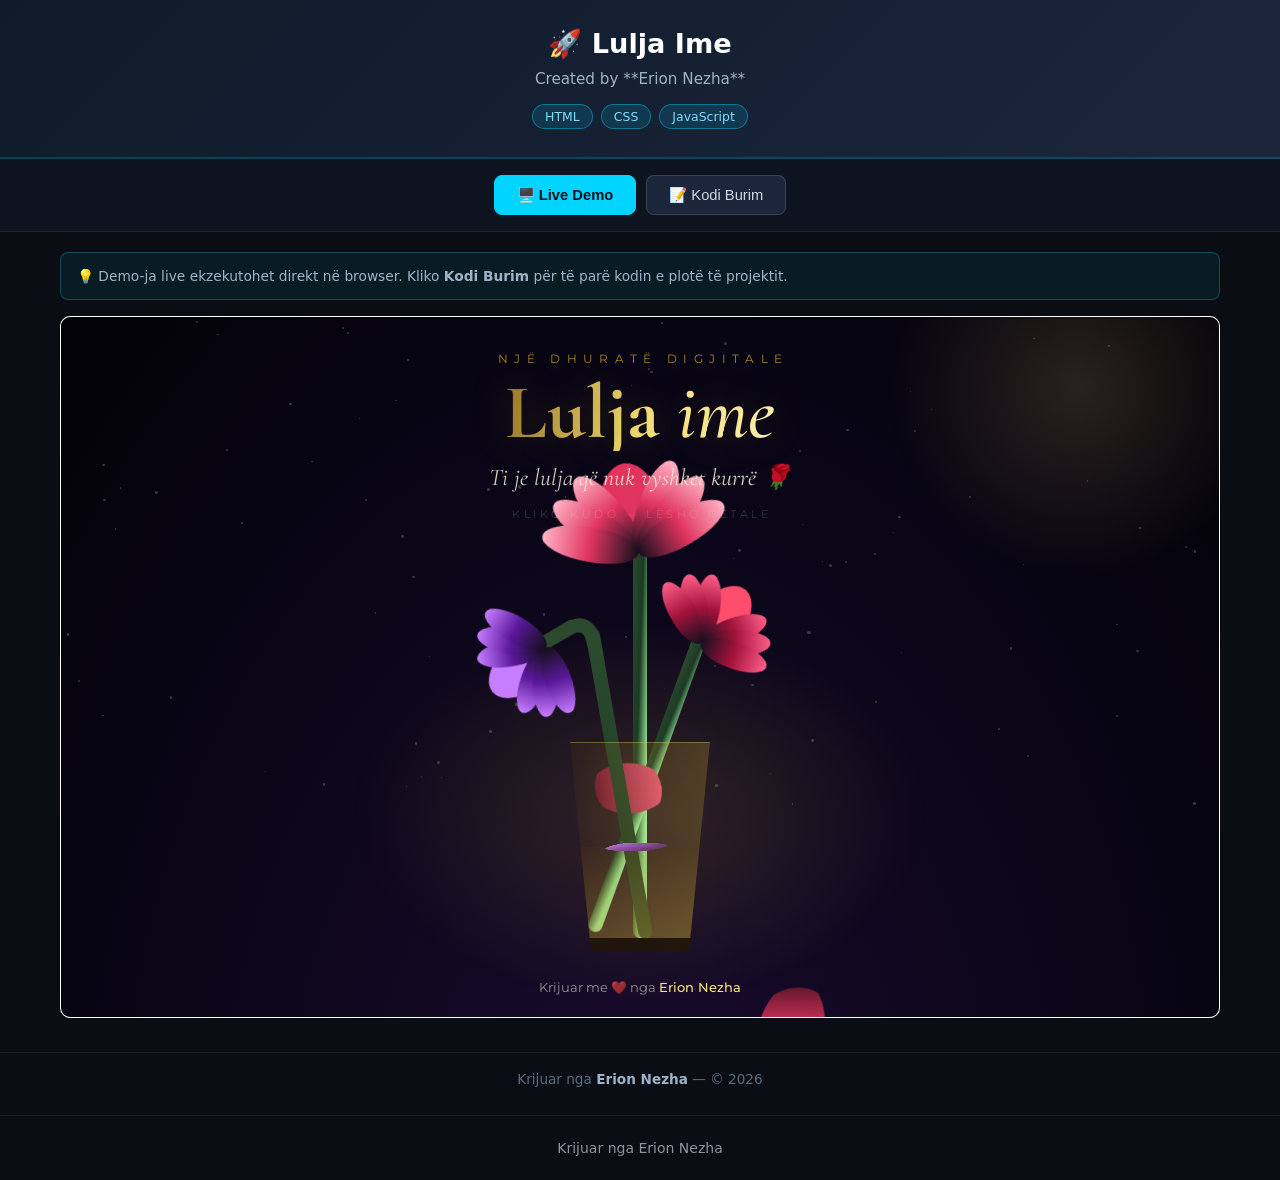
<file: index.html>
<!-- Created by Erion Nezha — © 2026 All rights reserved -->
<!DOCTYPE html>
<html lang="sq">
<head>
<meta charset="UTF-8">
<meta name="viewport" content="width=device-width, initial-scale=1.0">
<title>Lulja Ime — Erion Nezha</title>
<style>
*{box-sizing:border-box;margin:0;padding:0}
body{background:#0a0e14;color:#e6e6e6;font-family:'Segoe UI',system-ui,sans-serif;min-height:100vh;display:flex;flex-direction:column}
header.top{background:linear-gradient(135deg,#0d1b2a,#1b263b);padding:28px 20px;text-align:center;border-bottom:2px solid #00d4ff33}
header.top h1{font-size:1.7rem;color:#fff;margin-bottom:8px}
header.top p{color:#9fb3c8;max-width:760px;margin:0 auto 12px;line-height:1.55;font-size:.95rem}
.badges{display:flex;gap:8px;justify-content:center;flex-wrap:wrap}
.badge{background:#00d4ff22;border:1px solid #00d4ff66;color:#7fdbff;padding:4px 12px;border-radius:20px;font-size:.78rem}
.tabs{display:flex;gap:10px;justify-content:center;padding:16px;background:#0d1420;border-bottom:1px solid #ffffff14}
.tabs button{background:#1b263b;color:#cfd8e3;border:1px solid #ffffff22;padding:10px 22px;border-radius:8px;cursor:pointer;font-size:.92rem;transition:.2s}
.tabs button.active,.tabs button:hover{background:#00d4ff;color:#04121a;border-color:#00d4ff;font-weight:600}
main{flex:1;padding:20px;max-width:1200px;width:100%;margin:0 auto}
.panel{display:none}
.panel.active{display:block}
iframe.demo{width:100%;height:78vh;border:1px solid #ffffff22;border-radius:10px;background:#fff}
.codewrap{display:flex;gap:0;border:1px solid #ffffff22;border-radius:10px;overflow:hidden;height:78vh;background:#0d1117}
.tree{width:250px;min-width:200px;background:#0d1420;border-right:1px solid #ffffff14;overflow-y:auto;padding:12px;font-size:.82rem}
.tree .tfile{padding:5px 8px;border-radius:5px;cursor:pointer;color:#9fb3c8;white-space:nowrap;overflow:hidden;text-overflow:ellipsis}
.tree .tfile:hover{background:#ffffff10;color:#fff}
.tree .tfile.active{background:#00d4ff26;color:#7fdbff}
.tree .tdir{color:#5c6b7f;font-weight:600;margin-top:8px;font-size:.75rem;text-transform:uppercase;letter-spacing:.5px}
.codeview{flex:1;overflow:auto;padding:0;position:relative}
.codeview pre{padding:16px;font-family:'Consolas','Fira Code',monospace;font-size:.82rem;line-height:1.6;color:#d6deeb;white-space:pre}
.codeview .lineno{color:#4a5568;user-select:none;margin-right:12px;display:inline-block;width:32px;text-align:right}
.codeview img.preview{max-width:100%;padding:20px}
.cbar{display:flex;gap:8px;align-items:center;padding:10px 14px;background:#0d1420;border-bottom:1px solid #ffffff14;font-size:.82rem;color:#9fb3c8;overflow-x:auto}
.ctab{padding:6px 14px;border-radius:6px;cursor:pointer;white-space:nowrap;border:1px solid transparent}
.ctab:hover{background:#ffffff10}
.ctab.active{background:#00d4ff26;color:#7fdbff;border-color:#00d4ff55}
footer{text-align:center;padding:18px;color:#5c6b7f;font-size:.85rem;border-top:1px solid #ffffff10;margin-top:10px}
footer strong{color:#9fb3c8}
.term{background:#05070a;border:1px solid #00ff8833;border-radius:10px;overflow:hidden;height:78vh;display:flex;flex-direction:column}
.term-head{background:#0d1420;padding:10px 14px;display:flex;align-items:center;gap:8px;border-bottom:1px solid #ffffff14}
.dot{width:12px;height:12px;border-radius:50%}
.term-title{color:#9fb3c8;font-size:.82rem;margin-left:6px;flex:1}
.replay{background:#00ff8822;border:1px solid #00ff8866;color:#7dffb0;padding:5px 14px;border-radius:6px;cursor:pointer;font-size:.8rem}
.replay:hover{background:#00ff8844}
#term-body{flex:1;overflow-y:auto;padding:16px;font-family:'Consolas',monospace;font-size:.88rem;line-height:1.7;color:#33ff88;white-space:pre-wrap;word-break:break-word}
#term-body .inp{color:#ffd75c}
#term-body .dim{color:#4a6b57}
.cursor{display:inline-block;width:9px;height:17px;background:#33ff88;vertical-align:-3px;animation:blink 1s infinite}
@keyframes blink{50%{opacity:0}}
.split{display:grid;grid-template-columns:1fr 1fr;gap:16px}
.split .term,.split .codewrap{height:78vh}
@media(max-width:860px){.split{grid-template-columns:1fr}.codewrap{flex-direction:column}.tree{width:100%;max-height:150px;border-right:none;border-bottom:1px solid #ffffff14}}
.kw{color:#ff7edb}.st{color:#ffd75c}.cm{color:#5c6b7f;font-style:italic}.fn{color:#7fdbff}.nm{color:#f78c6c}
.note{background:#00d4ff12;border:1px solid #00d4ff44;border-radius:8px;padding:12px 16px;margin-bottom:16px;font-size:.86rem;color:#9fb3c8;line-height:1.6}
</style>
</head>
<body>
<header class="top">
<h1>🚀 Lulja Ime</h1>
<p>Created by **Erion Nezha**</p>
<div class="badges"><span class="badge">HTML</span><span class="badge">CSS</span><span class="badge">JavaScript</span></div>
</header>
<div class="tabs">
<button class="active" onclick="show('demo',this)">🖥️ Live Demo</button>
<button onclick="show('code',this)">📝 Kodi Burim</button>
</div>
<main>
<div class="note">💡 Demo-ja live ekzekutohet direkt në browser. Kliko <strong>Kodi Burim</strong> për të parë kodin e plotë të projektit.</div>
<div id="p-demo" class="panel active"><iframe class="demo" src="demo/index.html" title="Live demo"></iframe></div>
<div id="p-code" class="panel"><div class="codewrap">
<aside class="tree" id="tree"></aside>
<div class="codeview"><div class="cbar" id="cbar"></div><div id="codebox"><pre></pre></div></div>
</div></div>
</main>
<footer>Krijuar nga <strong>Erion Nezha</strong> — © 2026</footer>
<script>
const TREE={"dirs": [], "files": ["index.html", "screenshot.png", "script.js", "style.css"]};
const CODEDIR="demo";
const IMG=/\.(png|jpe?g|gif|svg|webp|ico|bmp)$/i;
function show(id,btn){document.querySelectorAll('.panel').forEach(p=>p.classList.remove('active'));document.getElementById('p-'+id).classList.add('active');document.querySelectorAll('.tabs button').forEach(b=>b.classList.remove('active'));btn.classList.add('active');}
function buildTree(){
  const t=document.getElementById('tree');let html='';
  const walk=(node,prefix)=>{node.dirs.forEach(d=>{html+='<div class="tdir">📁 '+prefix+d.name+'</div>';walk(d,prefix+d.name+'/');});node.files.forEach(f=>{html+='<div class="tfile" data-p="'+prefix+f+'">📄 '+f+'</div>';});};
  walk(TREE,'');t.innerHTML=html;
  t.querySelectorAll('.tfile').forEach(el=>el.onclick=()=>openFile(el.dataset.p,el));
  const first=t.querySelector('.tfile');if(first)openFile(first.dataset.p,first);
}
async function openFile(path,el){
  document.querySelectorAll('.tfile').forEach(e=>e.classList.remove('active'));el.classList.add('active');
  document.getElementById('cbar').textContent=path;
  const box=document.getElementById('codebox');
  if(IMG.test(path)){box.innerHTML='<img class="preview" src="'+CODEDIR+'/'+path+'">';return;}
  try{const r=await fetch(CODEDIR+'/'+path);const txt=await r.text();
    box.innerHTML='<pre>'+hl(txt,path.split('.').pop())+'</pre>';
  }catch(e){box.innerHTML='<pre>Deshtoi leximi i file-it.</pre>';}
}

function hl(code,lang){
  const esc=s=>s.replace(/&/g,'&amp;').replace(/</g,'&lt;').replace(/>/g,'&gt;');
  const tok=/(\/\/[^\n]*|\/\*[\s\S]*?\*\/|#[^\n]*|<!--[\s\S]*?-->)|("[^"\n]*"|'[^'\n]*')|\b(import|from|as|def|return|if|elif|else|for|while|in|not|and|or|class|try|except|finally|with|lambda|pass|break|continue|print|public|private|protected|static|void|int|float|double|char|long|short|boolean|new|this|null|true|false|extends|implements|package|throws|struct|include|switch|case|default|do|sizeof|typedef|const|unsigned|using|namespace|cin|cout|endl|int main|string|System|out|println|var|let|function|=>)\b|\b(\d+(\.\d+)?)\b/g;
  let out='',last=0,m;
  while((m=tok.exec(code))!==null){
    out+=esc(code.slice(last,m.index));
    const cls=m[1]?'cm':m[2]?'st':m[3]?'kw':'nm';
    out+='<span class="'+cls+'">'+esc(m[0])+'</span>';
    last=m.index+m[0].length;
  }
  out+=esc(code.slice(last));
  return out.split('\n').map((l,i)=>'<span class="lineno">'+(i+1)+'</span>'+(l||' ')).join('\n');
}

buildTree();
</script>
<footer style="text-align:center;padding:24px 16px;color:#8b949e;font-family:system-ui,sans-serif;font-size:14px;">Krijuar nga Erion Nezha</footer>
</body>
</html>
</file>
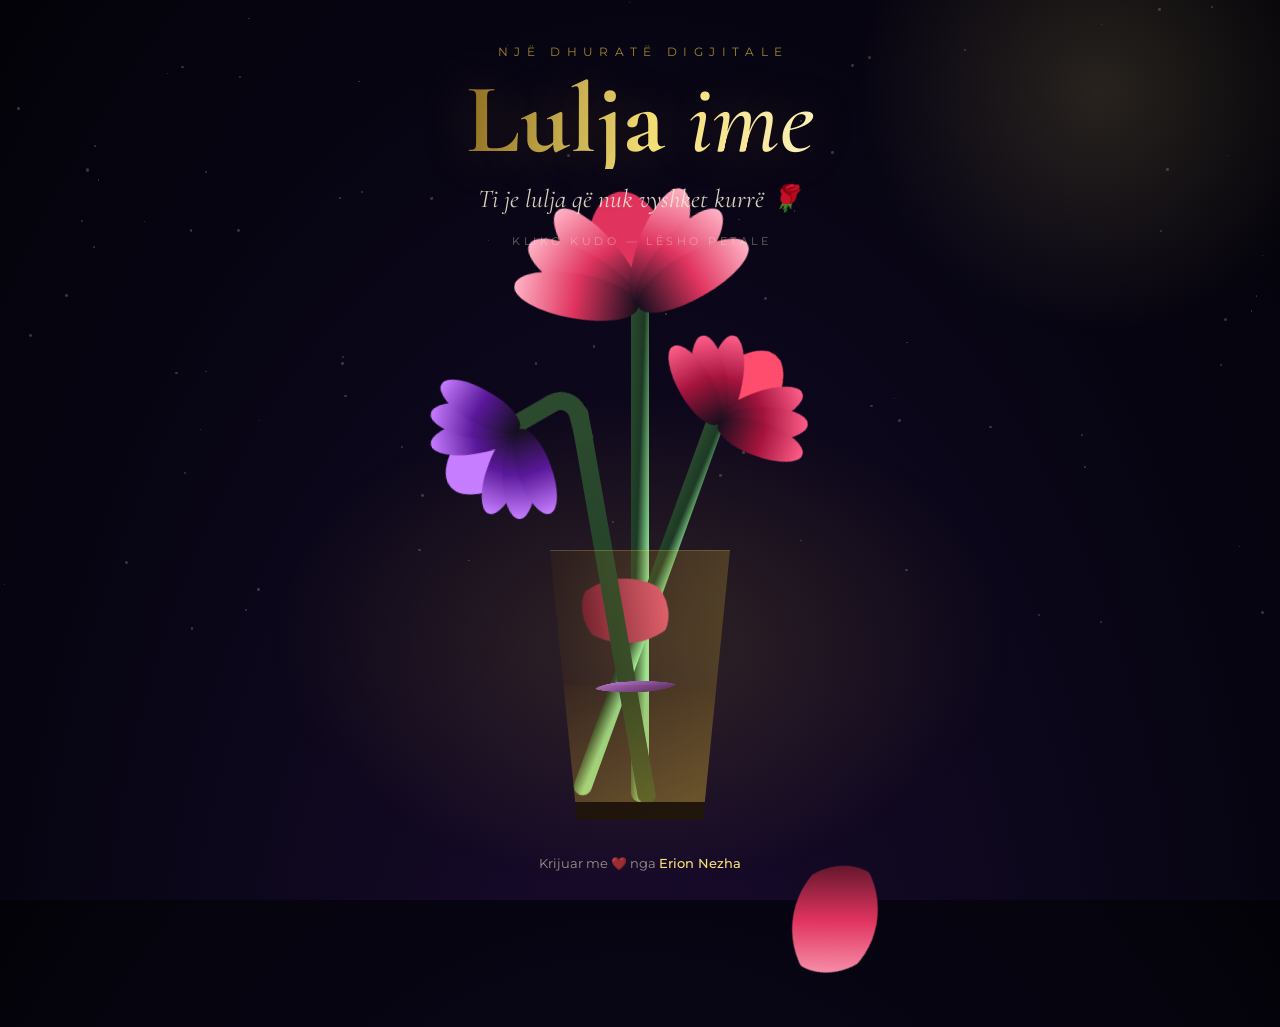
<file: demo/index.html>
<!DOCTYPE html>
<!-- Created by Erion Nezha — © 2026 All rights reserved -->
<html lang="sq">
<head>
<meta charset="UTF-8">
<meta name="viewport" content="width=device-width, initial-scale=1.0">
<title>Lulja ime 🌹 — Erion Nezha</title>
<meta name="description" content="Lulja ime — një kopsht nate premium me lule që çelin, i krijuar me CSS të pastër. Për ty, që lulëzon çdo ditë.">
<link rel="preconnect" href="https://fonts.googleapis.com">
<link rel="preconnect" href="https://fonts.gstatic.com" crossorigin>
<link href="https://fonts.googleapis.com/css2?family=Cormorant+Garamond:ital,wght@0,500;0,600;0,700;1,500&family=Montserrat:wght@300;400;500&display=swap" rel="stylesheet">
<link rel="stylesheet" href="style.css">
</head>
<body>

<div class="stars" id="stars"></div>
<div class="moon-glow"></div>

<header class="hero">
    <p class="hero-eyebrow">një dhuratë digjitale</p>
    <h1 class="hero-title">Lulja <span>ime</span></h1>
    <p class="hero-sub">Ti je lulja që nuk vyshket kurrë 🌹</p>
    <p class="hero-hint">Kliko kudo — lësho petale</p>
</header>

<main class="garden">
    <div class="flower">
        <div class="f-wrapper">
            <div class="flower__line"></div>
            <div class="f">
                <div class="flower__leaf flower__leaf--1"></div>
                <div class="flower__leaf flower__leaf--2"></div>
                <div class="flower__leaf flower__leaf--3"></div>
                <div class="flower__leaf flower__leaf--4"></div>
                <div class="flower__leaf flower__leaf--5"></div>
                <div class="flower__leaf flower__leaf--6"></div>
                <div class="flower__leaf flower__leaf--7"></div>
                <div class="flower__leaf flower__leaf--8 flower__fall-down--yellow"></div>
            </div>
        </div>

        <div class="f-wrapper f-wrapper--2">
            <div class="flower__line"></div>
            <div class="f">
                <div class="flower__leaf flower__leaf--1"></div>
                <div class="flower__leaf flower__leaf--2"></div>
                <div class="flower__leaf flower__leaf--3"></div>
                <div class="flower__leaf flower__leaf--4"></div>
                <div class="flower__leaf flower__leaf--5"></div>
                <div class="flower__leaf flower__leaf--6"></div>
                <div class="flower__leaf flower__leaf--7"></div>
                <div class="flower__leaf flower__leaf--8 flower__fall-down--pink"></div>
            </div>
        </div>

        <div class="f-wrapper f-wrapper--3">
            <div class="flower__line"></div>
            <div class="f">
                <div class="flower__leaf flower__leaf--1"></div>
                <div class="flower__leaf flower__leaf--2"></div>
                <div class="flower__leaf flower__leaf--3"></div>
                <div class="flower__leaf flower__leaf--4"></div>
                <div class="flower__leaf flower__leaf--5"></div>
                <div class="flower__leaf flower__leaf--6"></div>
                <div class="flower__leaf flower__leaf--7"></div>
                <div class="flower__leaf flower__leaf--8 flower__fall-down--purple"></div>
            </div>
        </div>

        <div class="flower__glass"></div>
    </div>
</main>

<div class="petals" id="petals"></div>

<footer class="credit">
    <p>Krijuar me ❤️ nga <strong>Erion Nezha</strong></p>
</footer>

<script src="script.js"></script>
</body>
</html>
</file>
<file: demo/style.css>
/* ============================================================
   LULJA IME 🌹 — premium night-garden edition
   Created by Erion Nezha — © 2026 All rights reserved
   ============================================================ */

*,
*::after,
*::before {
    padding: 0;
    margin: 0;
    box-sizing: border-box;
}

:root {
    --color-bg: radial-gradient(ellipse at 50% 120%, #1a0b2e 0%, #0a0618 55%, #030208 100%);
    --color-glass: linear-gradient(to left, rgba(212, 175, 55, .28), rgba(120, 80, 20, .12));
    --color-water: linear-gradient(to top, rgba(212, 175, 55, .35), rgba(90, 60, 15, .15));
    --gold: #d4af37;
    --gold-light: #f6e27a;
    --rose: #e0345f;
}

html, body {
    height: 100%;
}

body {
    background: var(--color-bg);
    min-height: 100vh;
    min-height: 100dvh;
    display: flex;
    flex-direction: column;
    align-items: center;
    overflow: hidden;
    font-family: 'Montserrat', sans-serif;
    color: #f3ead3;
    cursor: pointer;
}

/* ---------- starfield ---------- */
.stars {
    position: fixed;
    inset: 0;
    pointer-events: none;
    z-index: 0;
}

.star {
    position: absolute;
    width: 2px;
    height: 2px;
    border-radius: 50%;
    background: #fff8e1;
    opacity: .2;
    animation: twinkle 3.5s ease-in-out infinite;
}

@keyframes twinkle {
    0%, 100% { opacity: .15; transform: scale(1); }
    50%      { opacity: .9;  transform: scale(1.6); }
}

.moon-glow {
    position: fixed;
    top: -20vmin;
    right: -10vmin;
    width: 60vmin;
    height: 60vmin;
    border-radius: 50%;
    background: radial-gradient(circle, rgba(246, 226, 122, .14) 0%, transparent 65%);
    pointer-events: none;
    z-index: 0;
}

/* ---------- hero title ---------- */
.hero {
    position: relative;
    z-index: 3;
    text-align: center;
    padding: 5vh 1.5rem 0;
    pointer-events: none;
    animation: hero-in 2.2s ease-out both;
}

@keyframes hero-in {
    from { opacity: 0; transform: translateY(-2.5vmin); }
    to   { opacity: 1; transform: translateY(0); }
}

.hero-eyebrow {
    font-size: .72rem;
    letter-spacing: .55em;
    text-transform: uppercase;
    color: rgba(212, 175, 55, .75);
    margin-bottom: 1.2vmin;
    text-indent: .55em;
}

.hero-title {
    font-family: 'Cormorant Garamond', serif;
    font-weight: 700;
    font-size: clamp(3rem, 11vmin, 6.5rem);
    line-height: 1;
    background: linear-gradient(100deg, #8a6a1f 0%, var(--gold-light) 25%, #fff6c9 50%, var(--gold-light) 75%, #8a6a1f 100%);
    background-size: 220% auto;
    -webkit-background-clip: text;
    background-clip: text;
    color: transparent;
    animation: shimmer 7s linear infinite;
    text-shadow: 0 0 6vmin rgba(212, 175, 55, .25);
}

.hero-title span {
    font-style: italic;
    font-weight: 500;
}

@keyframes shimmer {
    to { background-position: 220% center; }
}

.hero-sub {
    font-family: 'Cormorant Garamond', serif;
    font-style: italic;
    font-size: clamp(1.05rem, 3.4vmin, 1.6rem);
    color: rgba(243, 234, 211, .88);
    margin-top: 1.6vmin;
}

.hero-hint {
    margin-top: 2.2vmin;
    font-size: .68rem;
    letter-spacing: .32em;
    text-transform: uppercase;
    text-indent: .32em;
    color: rgba(243, 234, 211, .42);
    animation: hint-pulse 2.6s ease-in-out infinite;
}

@keyframes hint-pulse {
    0%, 100% { opacity: .45; }
    50%      { opacity: 1; }
}

/* ---------- garden / flowers ---------- */
.garden {
    position: relative;
    z-index: 2;
    flex: 1;
    display: flex;
    align-items: flex-end;
    justify-content: center;
    width: 100%;
    padding-bottom: 4vmin;
}

.garden::before {
    /* golden aura behind the bouquet */
    content: '';
    position: absolute;
    bottom: -6vmin;
    left: 50%;
    transform: translateX(-50%);
    width: 90vmin;
    height: 60vmin;
    background: radial-gradient(ellipse at center, rgba(212, 175, 55, .16) 0%, transparent 65%);
    pointer-events: none;
}

.flower {
    position: relative;
}

.flower__glass {
    width: 20vmin;
    height: 30vmin;
    background-image: var(--color-glass);
    clip-path: polygon(0 0, 100% 0, 85% 100%, 15% 100%);
    opacity: .9;
    position: relative;
    border-top: 1px solid rgba(246, 226, 122, .35);
}

.flower__glass::after {
    content: '';
    position: absolute;
    bottom: 0;
    left: 0;
    background-color: rgba(20, 12, 4, .85);
    width: 100%;
    height: 2vmin;
}

.flower__glass::before {
    content: '';
    position: absolute;
    bottom: 0;
    left: 0;
    background-image: var(--color-water);
    width: 100%;
    height: 15vmin;
}

.f-wrapper {
    position: absolute;
    left: 45%;
    bottom: 2vmin;
}

.f-wrapper--2 {
    left: 50%;
    bottom: 5%;
    transform-origin: 10% left;
    transform: rotate(20deg);
}

.f-wrapper--3 {
    left: 30%;
    bottom: 5%;
    transform-origin: 10% left;
    transform: rotate(-10deg);
}

.f-wrapper--3 .flower__line {
    height: 45vmin;
    position: relative;
}

.f-wrapper--3 .flower__line::after {
    content: '';
    position: absolute;
    left: 0;
    top: 0;
    width: 6vmin;
    height: 6vmin;
    transform: translate(-69%, -30%) rotate(-5deg);
    border-radius: 10vmin 10vmin 0 0;
    border: 2vmin solid #2c4a2e;
    border-bottom: transparent;
    border-left: transparent;
}

.f-wrapper--3 .flower__line::before {
    content: '';
    position: absolute;
    left: -40%;
    top: -1%;
    width: 6vmin;
    height: 2vmin;
    transform-origin: right;
    transform: translate(-100%, -80%) rotate(-20deg);
    background-color: #2c4a2e;
    border-radius: 2vmin;
}

.f-wrapper--3 .flower__line {
    background-image: linear-gradient(to top, #1c3a24, #2c4a2e);
}

.f-wrapper--2 .flower__line {
    height: 45vmin;
}

.f-wrapper--2 .f {
    transform: translateX(-50%) rotate(20deg);
}

.f-wrapper--3 .f {
    transform: translate(-350%, -50%) rotate(-120deg);
}

/* petal recolors — premium crimson / magenta-gold / violet-gold */
.f-wrapper--2 .flower__leaf:not(:first-child) {
    width: 3.8vmin;
    height: 10vmin;
    background-image: linear-gradient(to bottom, #ff5e8a, #a4133c, #1a0f1e 99%);
}

.f-wrapper--3 .flower__leaf:not(:first-child) {
    width: 3.8vmin;
    height: 10vmin;
    background-image: linear-gradient(to bottom, #c77dff, #5a189a, #140f1e 99%);
}

.f-wrapper--3 .flower__leaf--1 {
    width: 8vmin;
    height: 10vmin;
    bottom: 2vmin;
    background-color: #c77dff;
}

.f-wrapper--2 .flower__leaf--1 {
    width: 8vmin;
    height: 10vmin;
    bottom: 2vmin;
    background-color: #ff4d6d;
}

.f-wrapper--2 .f .flower__leaf--8 {
    width: 10vmin;
    height: 9vmin;
    bottom: 3vmin;
    left: -30%;
    transform: rotate(-50deg);
    background-image: linear-gradient(to left bottom, #ff5e8a, #590d22);
}

.f-wrapper--3 .f .flower__leaf--8 {
    width: 10vmin;
    height: 9vmin;
    left: -10% !important;
    background-image: linear-gradient(to left bottom, #c77dff, #3c096c);
}

.flower__line {
    width: 2vmin;
    height: 56vmin;
    background-image: linear-gradient(to left top, #9bf6a3 20%, #1c3a24, #2c4a2e);
    border-radius: 4vmin;
}

.f {
    position: absolute;
    top: 1vmin;
    left: 50%;
    transform: translateX(-50%) rotate(-10deg);
    width: 2vmin;
    height: 2vmin;
}

.flower__leaf {
    position: absolute;
    left: 50%;
    bottom: 2vmin;
    transform: translateX(-50%);
    width: 5vmin;
    height: 14vmin;
    background-image: linear-gradient(to bottom, #ffb3c6, var(--rose), #1a0f1e 99%);
    clip-path: ellipse(50% 50% at 50% 50%);
    transform-origin: center bottom;
    animation: open-flower 2s 1s backwards;
}

.flower__leaf--1 {
    width: 10vmin;
    height: 12vmin;
    bottom: 3vmin;
    border-radius: 50% 50% 50% 50% / 80% 80% 20% 20%;
    background-color: var(--rose);
    background-image: none;
    animation: open-flowe--middle 1.4s 1s backwards;
}

.flower__leaf--2 { transform: translateX(-50%) rotate(-30deg); }
.flower__leaf--3 { transform: translateX(-50%) rotate(-50deg); }
.flower__leaf--4 { transform: translateX(-50%) rotate(-70deg); }
.flower__leaf--5 { transform: translateX(-50%) rotate(30deg); }
.flower__leaf--6 { transform: translateX(-50%) rotate(50deg); }
.flower__leaf--7 { transform: translateX(-50%) rotate(70deg); }

.flower__leaf--8 {
    width: 13vmin;
    height: 11vmin;
    bottom: 6vmin;
    left: -30%;
    border-radius: 10vmin 2vmin 10vmin 2vmin;
    transform: rotate(-55deg);
    background-image: linear-gradient(to left bottom, #ffb3c6, var(--rose), #3a0d1c 98%);
}

/* falling petals */
.flower__fall-down--yellow { animation: flower-fall-down-yellow 8s 1.2s linear forwards; }
.flower__fall-down--pink   { animation: flower-fall-down-pink 5s 1.2s linear forwards; }
.flower__fall-down--purple { bottom: 4vmin; animation: flower-falling 6s 7.2s linear infinite, flower-fall-down-purple 6s 1.2s linear forwards; }

@keyframes open-flower {
    0% { transform: translateX(-50%) rotate(0); }
}

@keyframes open-flowe--middle {
    0% { opacity: 0; transform: translateX(-50%) scale(0); }
}

@keyframes flower-fall-down-pink {
    0%   { transform: rotate(-55deg); }
    50%  { transform: rotateX(-100deg); }
    100% { transform: translate(2vmin, 28vmin); }
}

@keyframes flower-fall-down-yellow {
    0%   { transform: rotate(-55deg); }
    50%  { bottom: 3vmin; transform: rotateX(-100deg); }
    100% { transform: translate(2vmin, 70vmin) rotate(150deg); }
}

@keyframes flower-fall-down-purple {
    0%   { transform: rotate(-50deg); }
    25%  { bottom: 1vmin; transform: rotateX(-100deg); perspective: 0px; }
    50%  { perspective: 0px; transform: translate(-30vmin, 2vmin) rotate(90deg); }
    75%  { perspective: 0px; transform: translate(-34vmin, -2vmin); }
    100% { transform-origin: center; transform: translate(-34vmin, -2vmin) rotateY(-80deg) rotateX(35deg); }
}

@keyframes flower-falling {
    0%, 100% { transform-origin: center; transform: translate(-34vmin, -2vmin) rotateY(-80deg) rotateX(35deg); }
    25%      { transform-origin: center; transform: translate(-34.4vmin, -2vmin) rotateY(-84deg) rotateX(35deg); }
    50%      { transform-origin: center; transform: translate(-32vmin, -4.2vmin) rotateY(-80deg) rotateX(35deg); }
    75%      { transform-origin: center; transform: translate(-36vmin, 1.1vmin) rotateY(-80deg) rotateX(35deg); }
}

/* ---------- interactive petals ---------- */
.petals {
    position: fixed;
    inset: 0;
    pointer-events: none;
    z-index: 4;
    overflow: hidden;
}

.petal {
    position: absolute;
    top: -4vmin;
    border-radius: 100% 4% 100% 4%;
    animation: petal-fall linear forwards;
}

@keyframes petal-fall {
    0%   { transform: translate3d(0, -4vmin, 0) rotate(0deg); opacity: 0; }
    8%   { opacity: .95; }
    100% { transform: translate3d(var(--sway), 108vh, 0) rotate(680deg); opacity: 0; }
}

/* ---------- footer credit ---------- */
.credit {
    position: relative;
    z-index: 3;
    text-align: center;
    padding: 0 1rem 3.2vmin;
    font-size: .8rem;
    color: rgba(243, 234, 211, .6);
    pointer-events: none;
}

.credit strong {
    color: var(--gold-light);
    font-weight: 500;
}

.credit-small {
    margin-top: .5vmin;
    font-size: .68rem;
    color: rgba(243, 234, 211, .38);
}

.credit-small a {
    color: rgba(212, 175, 55, .7);
    text-decoration: none;
    pointer-events: auto;
}

.credit-small a:hover { text-decoration: underline; }

/* ---------- small screens ---------- */
@media (max-width: 600px) {
    .hero { padding-top: 6vh; }
    .hero-hint { display: none; }
}
</file>
